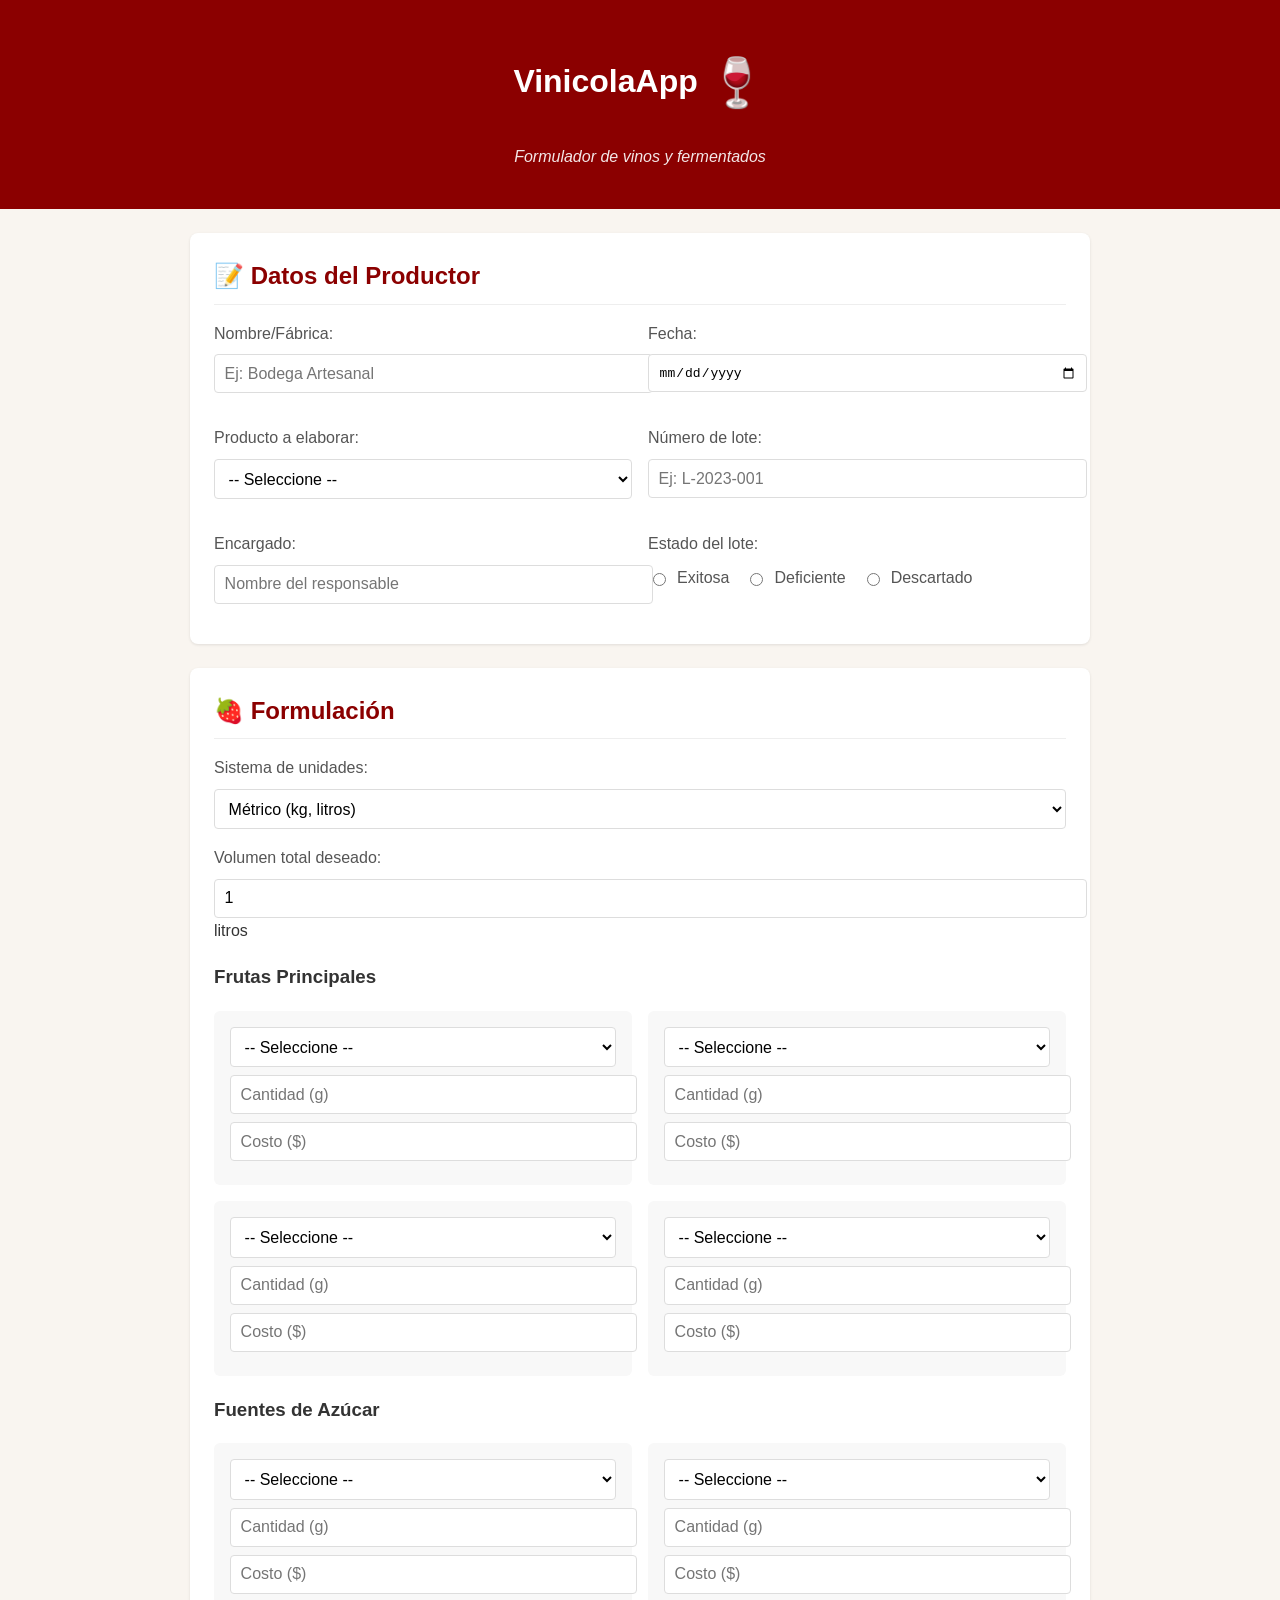
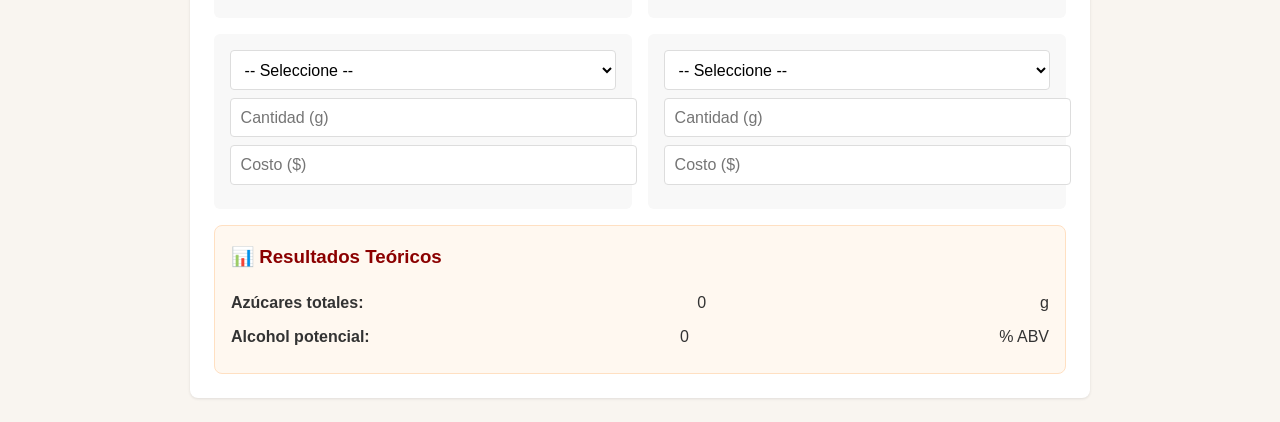
<file: index.html>
<!DOCTYPE html>
<html lang="es">
<head>
    <meta charset="UTF-8">
    <meta name="viewport" content="width=device-width, initial-scale=1.0">
    <title>VinicolaApp 🍷</title>
    <link rel="stylesheet" href="css/style.css">
</head>
<body>
    <header class="wine-header">
        <h1>VinicolaApp <span class="wine-emoji">🍷</span></h1>
        <p class="tagline">Formulador de vinos y fermentados</p>
    </header>

    <main class="container">
        <!-- SECCIÓN 1: Datos del Productor -->
        <section class="form-section">
            <h2>📝 Datos del Productor</h2>
            <div class="form-grid">
                <div class="form-group">
                    <label for="nombre-fabrica">Nombre/Fábrica:</label>
                    <input type="text" id="nombre-fabrica" placeholder="Ej: Bodega Artesanal" required>
                </div>
                
                <div class="form-group">
                    <label for="fecha">Fecha:</label>
                    <input type="date" id="fecha" required>
                </div>
                
                <div class="form-group">
                    <label for="producto">Producto a elaborar:</label>
                    <select id="producto" required>
                        <option value="">-- Seleccione --</option>
                        <option value="vino">Vino de fruta</option>
                        <option value="chicha">Chicha</option>
                        <option value="masato">Masato</option>
                        <option value="guarapo">Guarapo</option>
                        <option value="otro">Otro</option>
                    </select>
                    <div id="otro-producto-container" class="hidden">
                        <label for="otro-producto">Especifique cuál:</label>
                        <input type="text" id="otro-producto" placeholder="Ej: Hidromiel, Cerveza de fruta...">
                    </div>
                </div>
                
                <div class="form-group">
                    <label for="numero-lote">Número de lote:</label>
                    <input type="text" id="numero-lote" placeholder="Ej: L-2023-001" required>
                </div>
                
                <div class="form-group">
                    <label for="encargado">Encargado:</label>
                    <input type="text" id="encargado" placeholder="Nombre del responsable">
                </div>
                
                <div class="form-group">
                    <label>Estado del lote:</label>
                    <div class="radio-group">
                        <label><input type="radio" name="estado-lote" value="exitosa"> Exitosa</label>
                        <label><input type="radio" name="estado-lote" value="deficiente"> Deficiente</label>
                        <label><input type="radio" name="estado-lote" value="descartado"> Descartado</label>
                    </div>
                    
                    <div id="calificacion-container" class="hidden">
                        <label for="calificacion">Calificación (1-10):</label>
                        <input type="number" id="calificacion" min="1" max="10">
                    </div>
                </div>
            </div>
        </section>

        <!-- SECCIÓN 2: Formulación -->
        <section class="form-section">
            <h2>🍓 Formulación</h2>
            <div class="form-group">
                <label for="sistema-unidades">Sistema de unidades:</label>
                <select id="sistema-unidades">
                    <option value="metrico">Métrico (kg, litros)</option>
                    <option value="imperial">Imperial (lbs, galones)</option>
                </select>
            </div>

            <div class="form-group">
                <label for="volumen">Volumen total deseado:</label>
                <input type="number" id="volumen" min="1" step="0.1" value="1">
                <span id="volumen-unidad">litros</span>
            </div>

            <h3>Frutas Principales</h3>
            <div id="frutas-container" class="ingredients-grid">
                <!-- Generado dinámicamente -->
            </div>

            <h3>Fuentes de Azúcar</h3>
            <div id="azucares-container" class="ingredients-grid">
                <!-- Generado dinámicamente -->
            </div>

            <div class="results-box">
                <h3>📊 Resultados Teóricos</h3>
                <div class="result-item">
                    <span>Azúcares totales:</span>
                    <span id="azucares-totales">0</span> g
                </div>
                <div class="result-item">
                    <span>Alcohol potencial:</span>
                    <span id="alcohol-potencial">0</span> % ABV
                </div>
            </div>
        </section>
    </main>

    <script src="js/app.js"></script>
</body>
</html>
</file>
<file: css/style.css>
/* ==================== ESTILOS PRINCIPALES ==================== */
body {
    font-family: 'Arial', sans-serif;
    margin: 0;
    padding: 0;
    background-color: #f9f5f0;
    color: #333;
    line-height: 1.6;
}

/* ==================== ENCABEZADO SIMPLE ==================== */
.wine-header {
    background: #8b0000; /* Rojo vino sólido */
    color: white;
    padding: 1.5rem;
    text-align: center;
    margin-bottom: 1.5rem;
}

.wine-emoji {
    font-size: 1.5em;
    vertical-align: middle;
}

.tagline {
    font-style: italic;
    opacity: 0.9;
    margin-top: 0.5rem;
}

/* ==================== CONTENEDOR PRINCIPAL ==================== */
.container {
    max-width: 900px;
    margin: 0 auto;
    padding: 0 1rem;
}

/* ==================== SECCIONES DE FORMULARIO ==================== */
.form-section {
    background: white;
    border-radius: 8px;
    padding: 1.5rem;
    margin-bottom: 1.5rem;
    box-shadow: 0 1px 3px rgba(0,0,0,0.1);
}

.form-section h2 {
    color: #8b0000;
    margin-top: 0;
    margin-bottom: 1rem;
    padding-bottom: 0.5rem;
    border-bottom: 1px solid #eee;
}

/* ==================== FORMULARIO LIMPIO ==================== */
.form-grid {
    display: grid;
    grid-template-columns: 1fr 1fr;
    gap: 1rem;
}

.form-group {
    margin-bottom: 1rem;
}

.form-group label {
    display: block;
    margin-bottom: 0.5rem;
    font-weight: normal;
    color: #555;
}

/* ==================== CONTROLES BÁSICOS ==================== */
input[type="text"],
input[type="date"],
input[type="number"],
select {
    padding: 0.6rem;
    border: 1px solid #ddd;
    border-radius: 4px;
    width: 100%;
    font-size: 1em;
    background: #fff;
}

input:focus, select:focus {
    outline: none;
    border-color: #8b0000;
}

/* ==================== RADIO BUTTONS SIMPLES ==================== */
.radio-group {
    display: flex;
    gap: 1rem;
    margin-top: 0.5rem;
}

.radio-group label {
    display: flex;
    align-items: center;
    gap: 0.5rem;
    font-weight: normal;
}

/* ==================== INGREDIENTES (VERSIÓN PLANA) ==================== */
.ingredients-grid {
    display: grid;
    grid-template-columns: 1fr 1fr;
    gap: 1rem;
    margin: 1rem 0;
}

.ingredient-row {
    padding: 1rem;
    background: #f8f8f8;
    border-radius: 6px;
}

.ingredient-row select, 
.ingredient-row input {
    margin-bottom: 0.5rem;
    width: 100%;
}

/* ==================== RESULTADOS SIMPLES ==================== */
.results-box {
    background: #fff8f0;
    border: 1px solid #ffe0c2;
    border-radius: 8px;
    padding: 1rem;
    margin-top: 1rem;
}

.results-box h3 {
    margin-top: 0;
    color: #8b0000;
}

.result-item {
    display: flex;
    justify-content: space-between;
    margin-bottom: 0.5rem;
}

.result-item span:first-child {
    font-weight: bold;
}

/* ==================== UTILIDADES ==================== */
.hidden {
    display: none;
}

/* ==================== RESPONSIVE ==================== */
@media (max-width: 768px) {
    .form-grid,
    .ingredients-grid {
        grid-template-columns: 1fr;
    }
}
</file>
